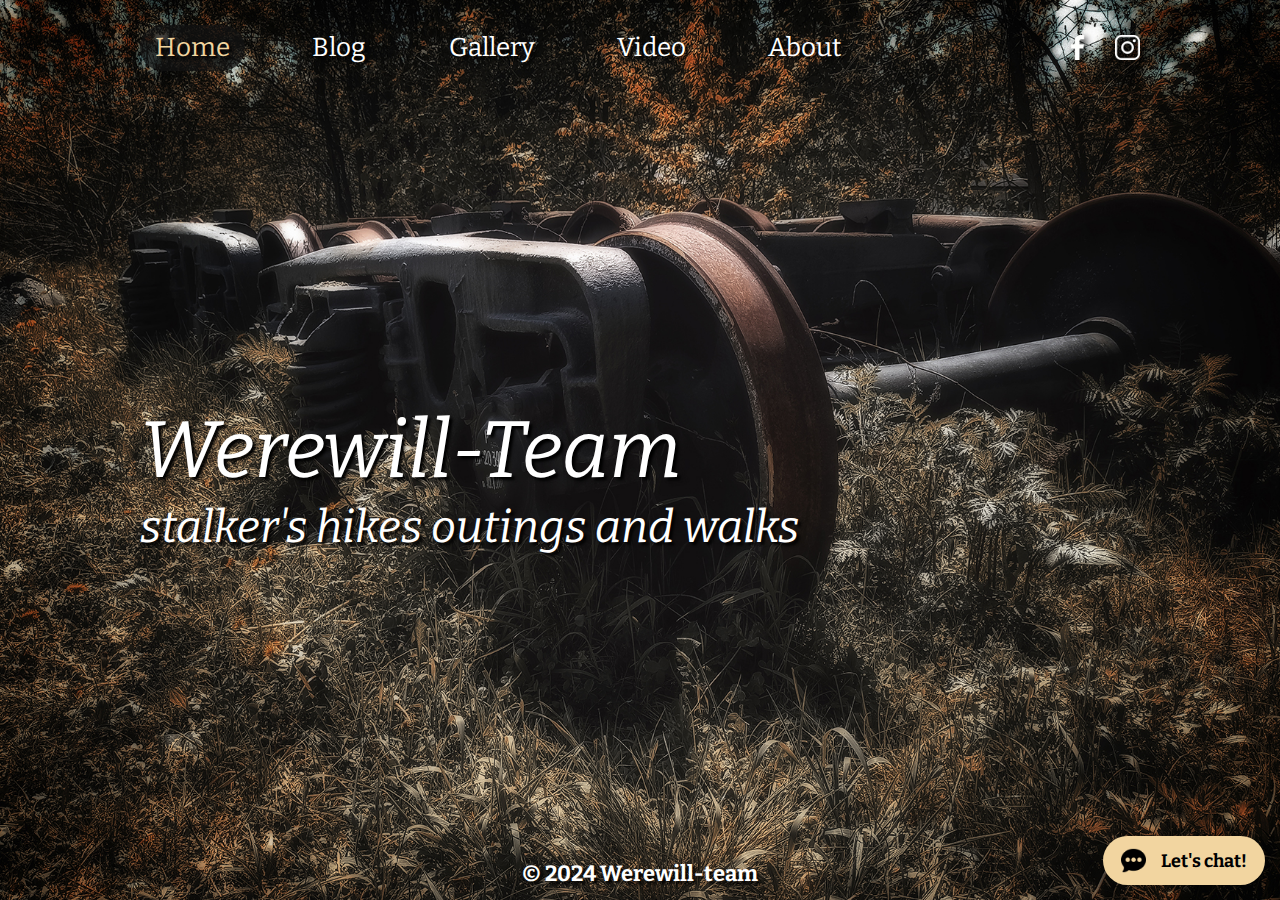
<file: index.html>
<!DOCTYPE html>
<html lang="en">
<head>
    <meta charset="UTF-8">
    <meta http-equiv="X-UA-Compatible" content="IE=edge">
    <meta name="viewport" content="width=device-width, initial-scale=1.0 maximum-scale=1.0 user-scalable=no">
    <title>Werewill-Team</title>
    <!--Icon-->
    <link rel="icon" href="IMG\favicon.ico">
    <!--CSS-->
    <link rel="stylesheet" href="CSS\style.css">
</head>
<body>
    <!--Wrapper - загальна обгортка сторінки -->
    <div class="wrapper">
        <div class="main-flex-wrapper">
            <!--Header-->
            <header class="header main-flex-wrapper__header">
                <div class="header__row">
                    <div class="header__column">
                        <div class="header__burger">
                            <span></span>
                        </div>
                        <ul class="header__pages-links">
                            <div class="header__close-button">X</div>
                            <li class="header__pages-link_active"><a href="index.html">Home</a></li>
                            <li><a href="#">Blog</a></li>
                            <li><a href="pages/gallery.html">Gallery</a></li>
                            <li><a href="pages/video.html">Video</a></li>
                            <li><a href="pages/about.html">About</a></li>
                        </ul>
                    </div>
                    <div class="header__column">
                        <div class="header__social-links">
                            <div class="header__social-link">
                                <a href="#">
                                    <img src="IMG\header\facebook.png" alt="">
                                </a>
                            </div>
                            <div class="header__social-link">
                                <a href="#">
                                    <img src="IMG\header\instagram.png" alt="">
                                </a>
                            </div>
                        </div>
                    </div>
                </div>
            </header>
            <!--Main-->
            <main class="main main-flex-wrapper__main">
                <div class="main__content">
                    <div class="home">
                        <h1 class="home__title">Werewill<span>-</span>Team</h1>
                        <h2 class="home__suptitle">stalker's hikes outings and walks</h2>
                    </div>
                </div>
            </main>
            <!--Footer-->
            <footer class="footer main-flex-wrapper__footer">
                <p>© 2024 Werewill-team</p>
            </footer>
        </div>
    </div>
    <!--Chat-button-->
    <div class="chat-button">
        <div class="chat-button__icon">
            <img src="IMG\chat-button\chat-buton__icon.png" alt="">
        </div>
        <div class="chat-button__text">Let's chat!</div>
    </div>

    <!--Chat-->
    <div class="chat">
        <div class="chat__header">
            <div class="chat__close-button">X</div>
        </div>
        <div class="chat__body"></div>
        <div class="chat__footer"></div>
    </div>

    <!--JavaScript-->
    <script src="JS\blocks\header.js"></script>
    <script src="JS\blocks\chat.js"></script>
</body>
</html>
</file>
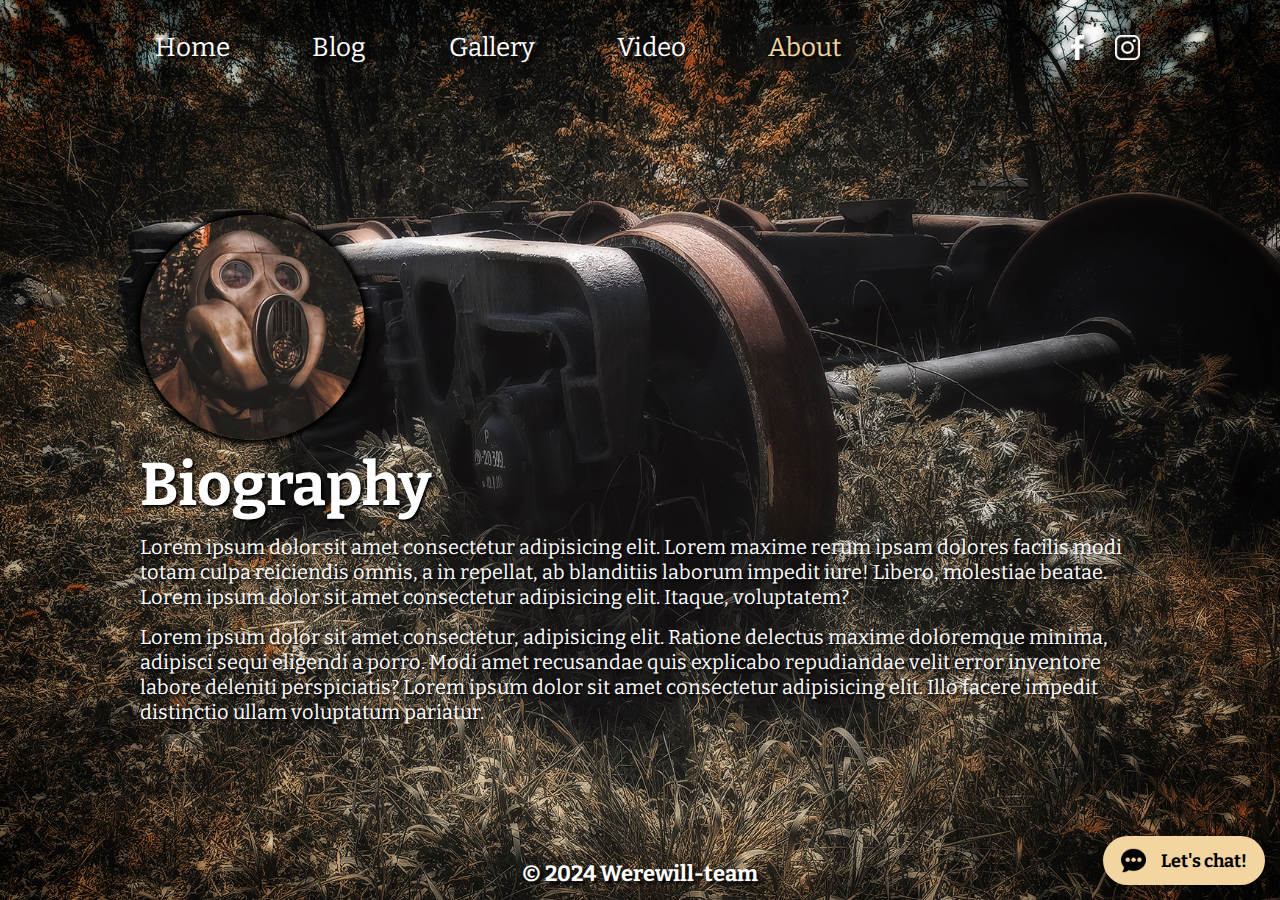
<file: pages/about.html>
<!DOCTYPE html>
<html lang="en">
<head>
    <meta charset="UTF-8">
    <meta http-equiv="X-UA-Compatible" content="IE=edge">
    <meta name="viewport" content="width=device-width, initial-scale=1.0 maximum-scale=1.0 user-scalable=no">
    <title>About</title>
    <!--Icon-->
    <link rel="icon" href="..\IMG\favicon.ico">
    <!--CSS-->
    <link rel="stylesheet" href="..\CSS\style.css">
</head>
<body>
    <!--Wrapper - загальна обгортка сторінки -->
    <div class="wrapper">
        <div class="main-flex-wrapper">
            <!--Header-->
            <header class="header main-flex-wrapper__header">
                <div class="header__row">
                    <div class="header__column">
                        <div class="header__burger">
                            <span></span>
                        </div>
                        <ul class="header__pages-links">
                            <div class="header__close-button">X</div>
                            <li><a href="..\index.html">Home</a></li>
                            <li><a href="#">Blog</a></li>
                            <li><a href="gallery.html">Gallery</a></li>
                            <li><a href="video.html">Video</a></li>
                            <li class="header__pages-link_active"><a href="about.html">About</a></li>
                        </ul>
                    </div>
                    <div class="header__column">
                        <div class="header__social-links">
                            <div class="header__social-link">
                                <a href="#">
                                    <img src="..\IMG\header\facebook.png" alt="">
                                </a>
                            </div>
                            <div class="header__social-link">
                                <a href="#">
                                    <img src="..\IMG\header\instagram.png" alt="">
                                </a>
                            </div>
                        </div>
                    </div>
                </div>
            </header>
            <!--Main-->
            <main class="main main-flex-wrapper__main">
                <div class="main__content">
                    <div class="about">
                        <div class="about__image">
                            <img src="..\IMG\about\about__image.webp" alt="">
                        </div>
                        <div class="about__title">Biography</div>
                        <div class="about__text">
                            <p>
                                Lorem ipsum dolor sit amet consectetur adipisicing elit. 
                                Lorem maxime rerum ipsam dolores facilis modi totam culpa 
                                reiciendis omnis, a in repellat, ab blanditiis laborum impedit 
                                iure! Libero, molestiae beatae. Lorem ipsum dolor sit amet consectetur adipisicing elit. 
                                Itaque, voluptatem?
                            </p>
                            <p>
                                Lorem ipsum dolor sit amet consectetur, adipisicing elit. 
                                Ratione delectus maxime doloremque minima, adipisci sequi 
                                eligendi a porro. Modi amet recusandae quis explicabo 
                                repudiandae velit error inventore labore deleniti perspiciatis?
                                Lorem ipsum dolor sit amet consectetur adipisicing elit. 
                                Illo facere impedit distinctio ullam voluptatum pariatur.
                            </p>
                        </div>
                    </div>
                </div>
            </main>
            <!--Footer-->
            <footer class="footer main-flex-wrapper__footer">
                <p>© 2024 Werewill-team</p>
            </footer>
        </div>
    </div>
    <!--Chat-button-->
    <div class="chat-button">
        <div class="chat-button__icon">
            <img src="..\IMG\chat-button\chat-buton__icon.png" alt="">
        </div>
        <div class="chat-button__text">Let's chat!</div>
    </div>

    <!--Chat-->
    <div class="chat">
        <div class="chat__header">
            <div class="chat__close-button">X</div>
        </div>
        <div class="chat__body"></div>
        <div class="chat__footer"></div>
    </div>

    <!--JavaScript-->
    <script src="..\JS\blocks\header.js"></script>
    <script src="..\JS\blocks\chat.js"></script>
    <script src="..\JS\blocks\about.js"></script>
</body>
</html>
</file>
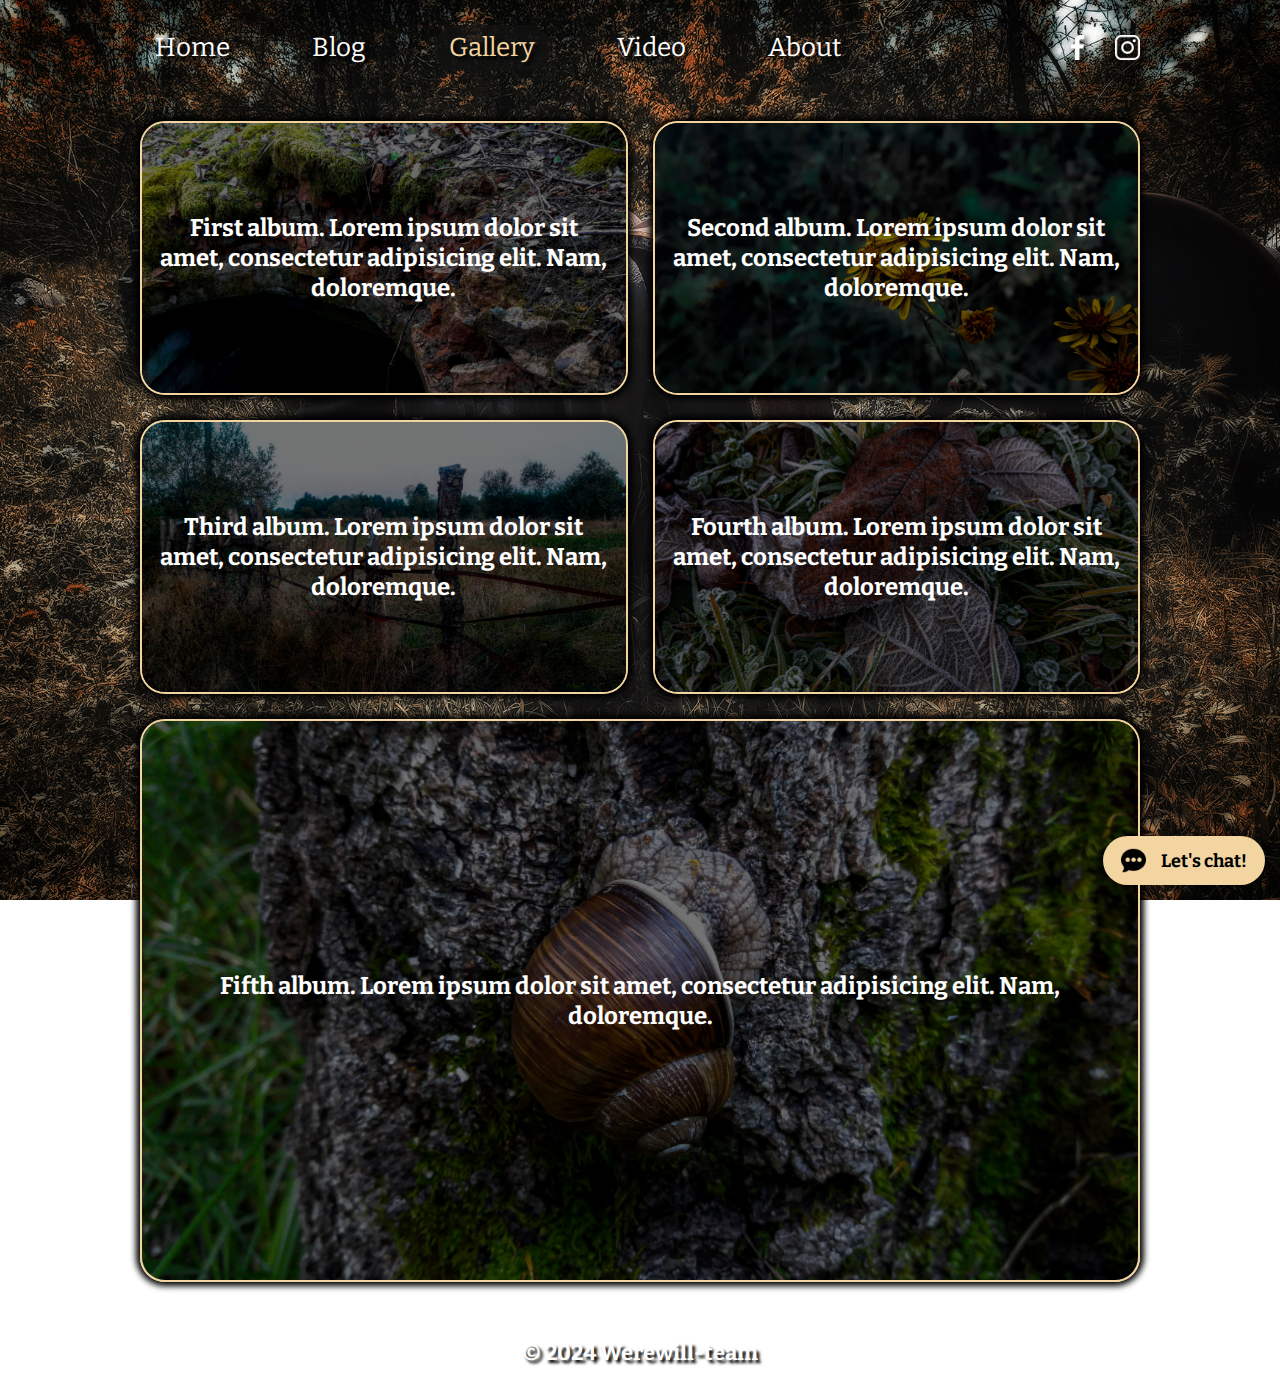
<file: pages/gallery.html>
<!DOCTYPE html>
<html lang="en">
<head>
    <meta charset="UTF-8">
    <meta http-equiv="X-UA-Compatible" content="IE=edge">
    <meta name="viewport" content="width=device-width, initial-scale=1.0 maximum-scale=1.0 user-scalable=no">
    <title>Gallery</title>
    <!--Icon-->
    <link rel="icon" href="..\IMG\favicon.ico">
    <!--CSS-->
    <link rel="stylesheet" href="..\CSS\style.css">
</head>
<body>
    <!--Wrapper - загальна обгортка сторінки -->
    <div class="wrapper">
        <div class="main-flex-wrapper">
            <!--Header-->
            <header class="header main-flex-wrapper__header">
                <div class="header__row">
                    <div class="header__column">
                        <div class="header__burger">
                            <span></span>
                        </div>
                        <ul class="header__pages-links">
                            <div class="header__close-button">X</div>
                            <li><a href="..\index.html">Home</a></li>
                            <li><a href="#">Blog</a></li>
                            <li class="header__pages-link_active"><a href="pages\gallery.html">Gallery</a></li>
                            <li><a href="video.html">Video</a></li>
                            <li><a href="about.html">About</a></li>
                        </ul>
                    </div>
                    <div class="header__column">
                        <div class="header__social-links">
                            <div class="header__social-link">
                                <a href="#">
                                    <img src="..\IMG\header\facebook.png" alt="">
                                </a>
                            </div>
                            <div class="header__social-link">
                                <a href="#">
                                    <img src="..\IMG\header\instagram.png" alt="">
                                </a>
                            </div>
                        </div>
                    </div>
                </div>
            </header>
            <!--Main-->
            <main class="main main-flex-wrapper__main">
                <div class="main__content">
                    <div class="albums-container">
                        <div class="albums-container__item album">
                            <div class="album__grey"></div>
                            <div class="album__image">
                                <img src="..\IMG\gallery\album__image\1.jpg" alt="">
                            </div>
                            <div class="album__title">
                                <p>First album. Lorem ipsum dolor sit amet, consectetur adipisicing elit. Nam, doloremque.</p>
                            </div>
                        </div>

                        <div class="albums-container__item album">
                            <div class="album__grey"></div>
                            <div class="album__image">
                                <img src="..\IMG\gallery\album__image\2.jpg" alt="">
                            </div>
                            <div class="album__title">
                                <p>Second album. Lorem ipsum dolor sit amet, consectetur adipisicing elit. Nam, doloremque.</p>
                            </div>
                        </div>

                        <div class="albums-container__item album">
                            <div class="album__grey"></div>
                            <div class="album__image">
                                <img src="..\IMG\gallery\album__image\3.jpg" alt="">
                            </div>
                            <div class="album__title">
                                <p>Third album. Lorem ipsum dolor sit amet, consectetur adipisicing elit. Nam, doloremque.</p>
                            </div>
                        </div>

                        <div class="albums-container__item album">
                            <div class="album__grey"></div>
                            <div class="album__image">
                                <img src="..\IMG\gallery\album__image\4.jpg" alt="">
                            </div>
                            <div class="album__title">
                                <p>Fourth album. Lorem ipsum dolor sit amet, consectetur adipisicing elit. Nam, doloremque.</p>
                            </div>
                        </div>

                        <div class="albums-container__item album">
                            <div class="album__grey"></div>
                            <div class="album__image">
                                <img src="..\IMG\gallery\album__image\5.jpg" alt="">
                            </div>
                            <div class="album__title">
                                <p>Fifth album. Lorem ipsum dolor sit amet, consectetur adipisicing elit. Nam, doloremque.</p>
                            </div>
                        </div>
                    </div>
                </div>
            </main>
            <!--Footer-->
            <footer class="footer main-flex-wrapper__footer">
                <p>© 2024 Werewill-team</p>
            </footer>
        </div>
    </div>
    <!--Chat-button-->
    <div class="chat-button">
        <div class="chat-button__icon">
            <img src="..\IMG\chat-button\chat-buton__icon.png" alt="">
        </div>
        <div class="chat-button__text">Let's chat!</div>
    </div>

    <!--Chat-->
    <div class="chat">
        <div class="chat__header">
            <div class="chat__close-button">X</div>
        </div>
        <div class="chat__body"></div>
        <div class="chat__footer"></div>
    </div>

    <!--JavaScript-->
    <script src="..\JS\blocks\header.js"></script>
    <script src="..\JS\blocks\chat.js"></script>
    <script src="..\JS\blocks\about.js"></script>
</body>
</html>
</file>
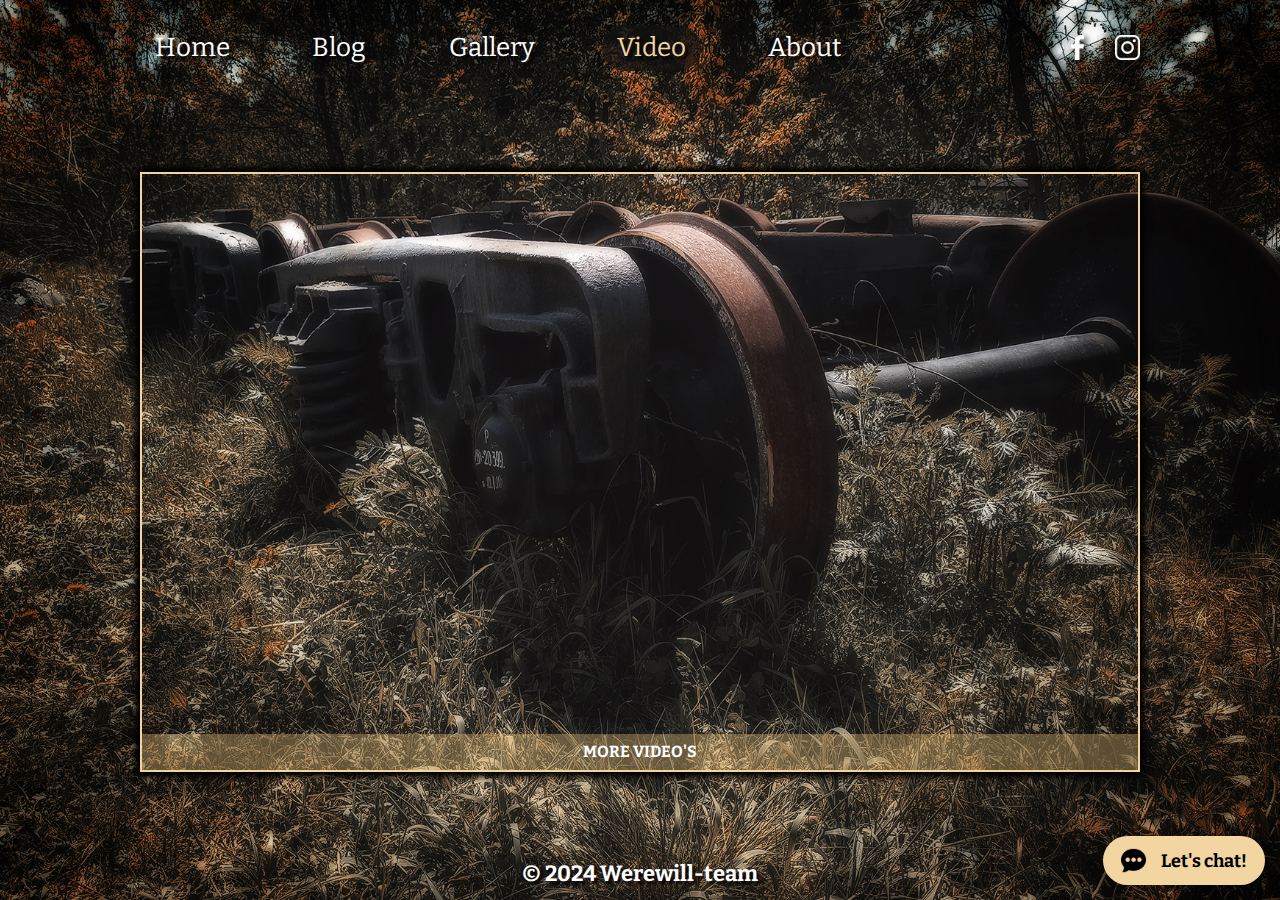
<file: pages/video.html>
<!DOCTYPE html>
<html lang="en">
<head>
    <meta charset="UTF-8">
    <meta http-equiv="X-UA-Compatible" content="IE=edge">
    <meta name="viewport" content="width=device-width, initial-scale=1.0 maximum-scale=1.0 user-scalable=no">
    <title>Video</title>
    <!--Icon-->
    <link rel="icon" href="..\IMG\favicon.ico">
    <!--CSS-->
    <link rel="stylesheet" href="..\CSS\style.css">
</head>
<body>
    <!--Wrapper - загальна обгортка сторінки -->
    <div class="wrapper">
        <div class="main-flex-wrapper">
            <!--Header-->
            <header class="header main-flex-wrapper__header">
                <div class="header__row">
                    <div class="header__column">
                        <div class="header__burger">
                            <span></span>
                        </div>
                        <ul class="header__pages-links">
                            <div class="header__close-button">X</div>
                            <li><a href="..\index.html">Home</a></li>
                            <li><a href="#">Blog</a></li>
                            <li><a href="gallery.html">Gallery</a></li>
                            <li class="header__pages-link_active"><a href="video.html">Video</a></li>
                            <li><a href="about.html">About</a></li>
                        </ul>
                    </div>
                    <div class="header__column">
                        <div class="header__social-links">
                            <div class="header__social-link">
                                <a href="#">
                                    <img src="..\IMG\header\facebook.png" alt="">
                                </a>
                            </div>
                            <div class="header__social-link">
                                <a href="#">
                                    <img src="..\IMG\header\instagram.png" alt="">
                                </a>
                            </div>
                        </div>
                    </div>
                </div>
            </header>
            <!--Main-->
            <main class="main main-flex-wrapper__main">
                <div class="main__content">
                    <div class="video-block">
                        <div class="video-container">
                            <div class="video-container__wrapper">
                                <div class="video-container__video">
                                    <iframe src="https://www.youtube.com/embed/sy4DdvgNBzo" title="76th Regiment of the Strategic Missile Forces, communication center bunker." frameborder="0" allow="accelerometer; autoplay; clipboard-write; encrypted-media; gyroscope; picture-in-picture; web-share" allowfullscreen></iframe>
                                </div>
                                <div class="video-container__list-button video-container__list-button_open">
                                    <span>
                                        More video's
                                    </span>
                                </div>
                            </div>  
                            
                            <!--відтворити структуру із двома блоками вище
                              --для модального вікна вибору відео-->
                            <div class="video-container__list video-list">
                                <div class="video-list__wrapper">
                                    <div class="video-list__video">
                                        <iframe src="https://www.youtube.com/embed/sy4DdvgNBzo" title="76th Regiment of the Strategic Missile Forces, communication center bunker." frameborder="0" allow="accelerometer; autoplay; clipboard-write; encrypted-media; gyroscope; picture-in-picture; web-share" allowfullscreen></iframe>
                                    </div>
                                    <div class="video-list__video">
                                        <iframe src="https://www.youtube.com/embed/ckwY65mu9bU" title="76th Regiment of the Strategic Missile Forces, Command Post." frameborder="0" allow="accelerometer; autoplay; clipboard-write; encrypted-media; gyroscope; picture-in-picture; web-share" allowfullscreen></iframe>
                                    </div>
                                    <div class="video-list__video">
                                        <iframe src="https://www.youtube.com/embed/D--xdZRFyB8" title="76th Regiment of the Strategic Missile Forces, Nuclear Cellar." frameborder="0" allow="accelerometer; autoplay; clipboard-write; encrypted-media; gyroscope; picture-in-picture; web-share" allowfullscreen></iframe>
                                    </div>
                                    <div class="video-list__video">
                                        <iframe src="https://www.youtube.com/embed/sy4DdvgNBzo" title="76th Regiment of the Strategic Missile Forces, communication center bunker." frameborder="0" allow="accelerometer; autoplay; clipboard-write; encrypted-media; gyroscope; picture-in-picture; web-share" allowfullscreen></iframe>
                                    </div>
                                    <div class="video-list__video">
                                        <iframe src="https://www.youtube.com/embed/sy4DdvgNBzo" title="76th Regiment of the Strategic Missile Forces, communication center bunker." frameborder="0" allow="accelerometer; autoplay; clipboard-write; encrypted-media; gyroscope; picture-in-picture; web-share" allowfullscreen></iframe>
                                    </div>
                                    <div class="video-list__video">
                                        <iframe src="https://www.youtube.com/embed/sy4DdvgNBzo" title="76th Regiment of the Strategic Missile Forces, communication center bunker." frameborder="0" allow="accelerometer; autoplay; clipboard-write; encrypted-media; gyroscope; picture-in-picture; web-share" allowfullscreen></iframe>
                                    </div>
                                </div>
                                <div class="video-container__list-button video-container__list-button_close">
                                    <span>Close</span>
                                </div>
                            </div> 
                        </div>
                    </div>
                </div>
            </main>
            <!--Footer-->
            <footer class="footer main-flex-wrapper__footer">
                <p>© 2024 Werewill-team</p>
            </footer>
        </div>
    </div>
    <!--Chat-button-->
    <div class="chat-button">
        <div class="chat-button__icon">
            <img src="..\IMG\chat-button\chat-buton__icon.png" alt="">
        </div>
        <div class="chat-button__text">Let's chat!</div>
    </div>

    <!--Chat-->
    <div class="chat">
        <div class="chat__header">
            <div class="chat__close-button">X</div>
        </div>
        <div class="chat__body"></div>
        <div class="chat__footer"></div>
    </div>

    <!--JavaScript-->
    <script src="..\JS\blocks\header.js"></script>
    <script src="..\JS\blocks\chat.js"></script>
    <script src="..\JS\blocks\about.js"></script>
    <script src="..\JS\blocks\video.js"></script>
</body>
</html>
</file>
